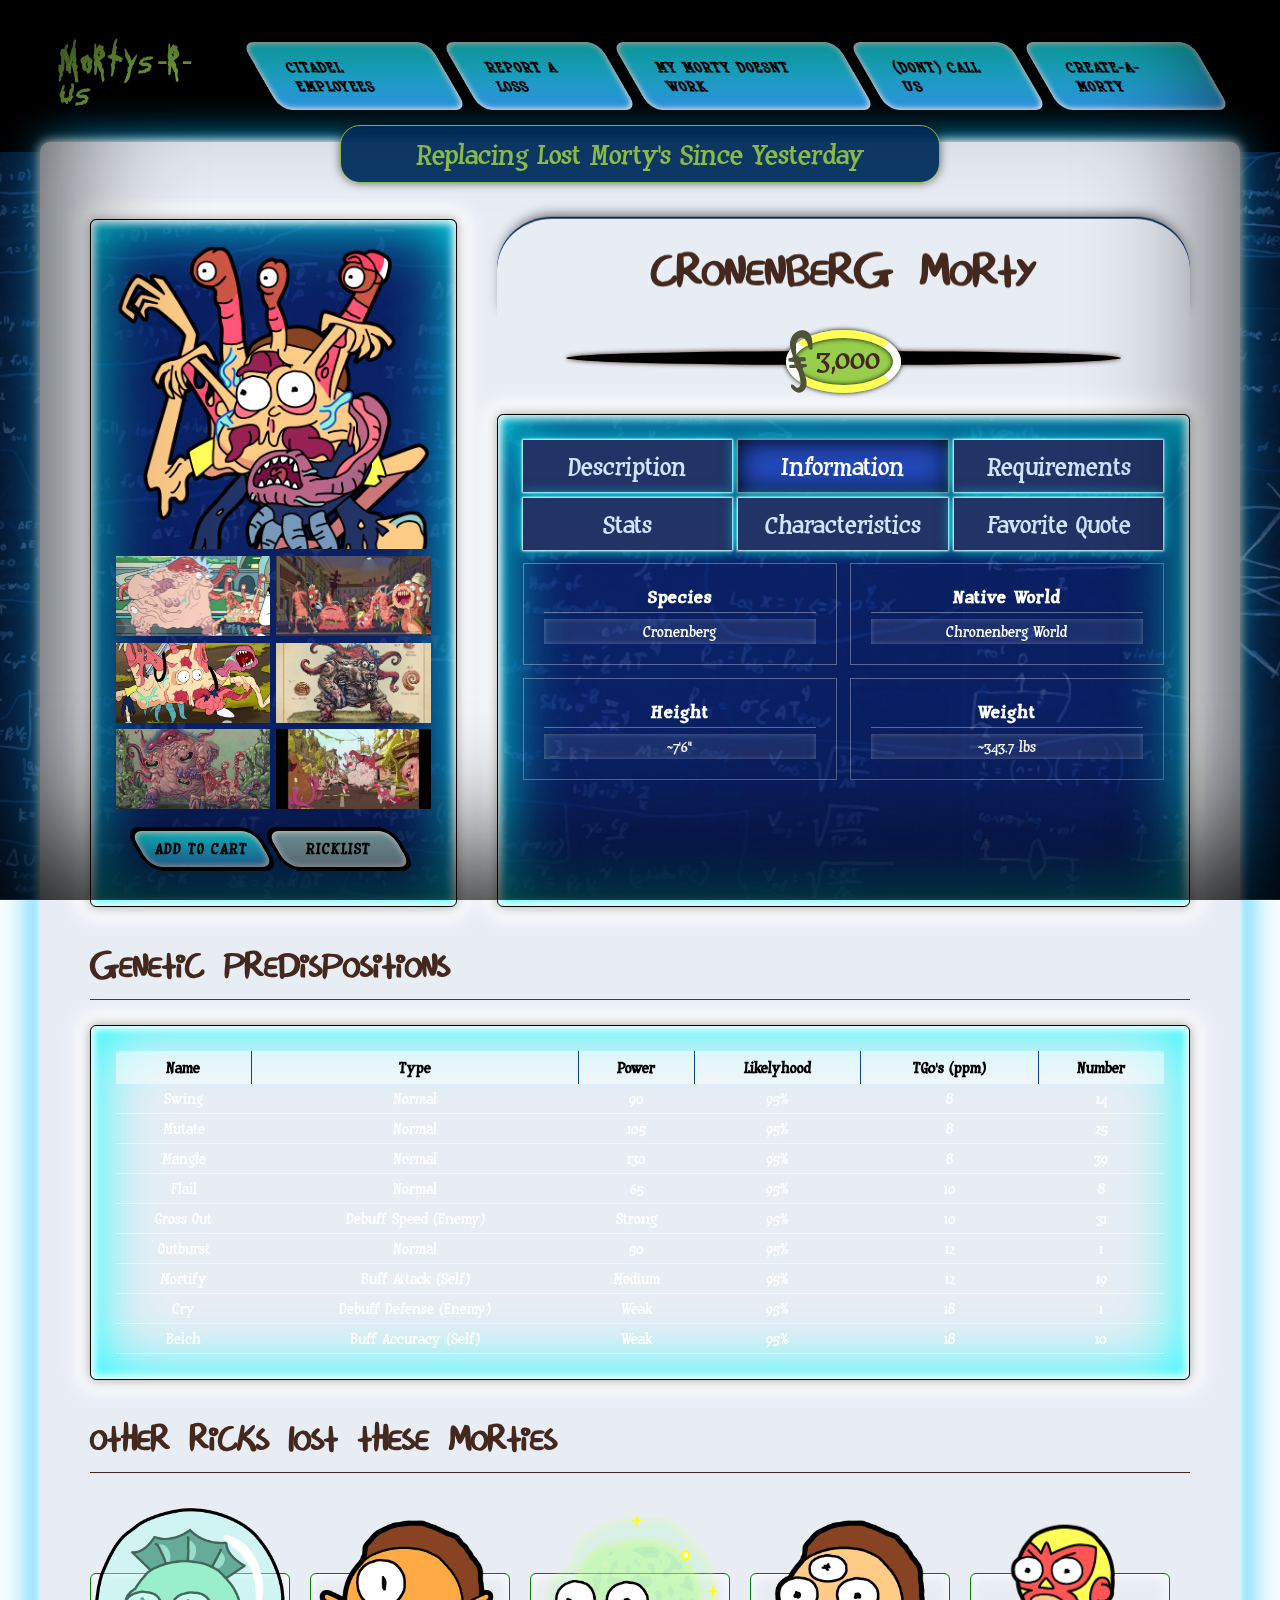
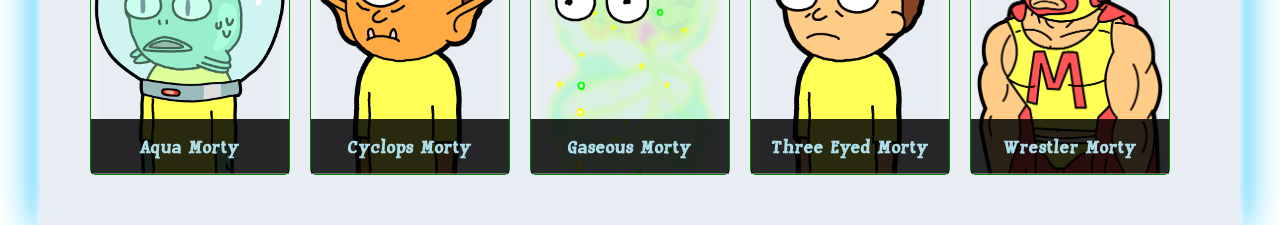
<file: index.html>
<!DOCTYPE html>
<html>
<head>
	<link href="fonts/stylesheet.css" rel="stylesheet">
	<link href="css/master.css" rel="stylesheet">
	<meta charset="utf-8">
	<title>Morty's-R-Us</title>
</head>
<body>
	<div class="nav-bar">
		<div class="home-link">
			<h1>Mortys-R-Us</h1>
			<div class="sub-title">
				<span>Peace Among Worlds</span>
			</div>
		</div>
		<div class="nav-links">
			<ul>
			  <li><a href="#">Citadel Employees</a></li>
        <li><a href="#">Report a loss</a></li>
        <li><a href="#">My Morty doesnt work</a></li>
        <li><a href="#">(Dont) Call Us</a></li>
        <li><a href="#" class="beta">Create-a-Morty</a></li>
			</ul>
		</div>
	</div>
	<div class="container">
		<div class="tag">
			Replacing Lost Morty's Since Yesterday
		</div>
		<div class="row">
			<div class="one-third">
				<div class="product-img"><img alt="" src="img/MortyCronenbergFront.png"></div>
				<div class="other-images">
					<div class="half">
            <div class="non-movable">
              <img alt="" src="img/cron1.png">
            </div>
            <div class="movable">
              <img src="img/cron1.png" alt="">
            </div>
          </div>
					<div class="half">
            <div class="non-movable">
              <img alt="" src="img/cron2.jpg">
            </div>
            <div class="movable">
              <img src="img/cron2.jpg" alt="">
            </div>
          </div>
					<div class="half">
            <div class="non-movable">
              <img alt="" src="img/cron3.png">
            </div>
            <div class="movable">
              <img src="img/cron3.png" alt="">
            </div>
          </div>
					<div class="half">
            <div class="non-movable">
              <img alt="" src="img/cron4.png">
            </div>
            <div class="movable">
              <img src="img/cron4.png" alt="">
            </div>
          </div>
					<div class="half">
            <div class="non-movable">
              <img alt="" src="img/cron5.jpg">
            </div>
            <div class="movable">
              <img src="img/cron5.jpg" alt="">
            </div>
          </div>
					<div class="half">
            <div class="non-movable">
              <img alt="" src="img/cron6.jpg">
            </div>
            <div class="movable">
              <img src="img/cron6.jpg" alt="">
            </div>
          </div>
				</div>
				<div class="buttons">
					<a class="cart-btn" href="#"><span>Add To Cart</span></a><a class="cart-btn grey" href="#"><span>Ricklist</span></a>
				</div>
			</div>
			<div class="two-thirds">
				<h2>Cronenberg Morty</h2>
				<div class="add-to-cart">
					<div class="price">
						<span>3,000</span>
					</div>
				</div>
				<div class="details">
					<input id="description-btn" name="info-tab" type="radio">
          <label for="description-btn">Description</label>
          <input checked id="information-btn" name="info-tab" type="radio"> 
          <label for="information-btn">Information</label>
          <input id="Requirements-btn" name="info-tab" type="radio">
          <label for="Requirements-btn">Requirements</label>
          <input id="stats-btn" name="info-tab" type="radio">
          <label for="stats-btn">Stats</label>
          <input id="character-btn" name="info-tab" type="radio">
          <label for="character-btn">Characteristics</label>
          <input id="quote-btn" name="info-tab" type="radio">
          <label for="quote-btn">Favorite Quote</label>
					<div class="detail-boxes">
						<div class="box description">
							<p>This Morty is from that episode of Rick and Morty where everyone don gets straight Cronenberged up, broh.</p>
						</div>
						<div class="box information">
							<div class="half">
								<h4>Species</h4><span>Cronenberg</span>
							</div>
							<div class="half">
								<h4>Native World</h4><span>Chronenberg World</span>
							</div>
							<div class="half">
								<h4>Height</h4><span>~7'6"</span>
							</div>
							<div class="half">
								<h4>Weight</h4><span>~343.7 lbs</span>
							</div>
						</div>
						<div class="box requirements">
							<ul>
								<li class="important">Must be a Cronenberg Rick (we do provide cronoplasty transmogrification services)</li>
								<li>Feeding: Cronenbergs don't need food.</li>
								<li>Can not exist outside cronenberg world or otherwise sufficient bioPod shelter for more than one day</li>
								<li>Plumbus not included... Purchase one here</li>
							</ul>
						</div>
						<div class="box stats">
							<div class="half">
								<h4>Offensive Abilities</h4><span>(See Table Below)</span>
							</div>
							<div class="half">
								<h4>Defensive Abilities</h4><span>Strange Unpleasant Odor</span>
							</div>
							<div class="half">
								<h4>Brain Wave Cancelation</h4><span>99.9999%</span>
							</div>
							<div class="half">
								<h4>Evolutionary Branch ID</h4><span>BS-6D458-AF</span>
							</div>
							<div class="half">
								<h4>Last Clone Date</h4><span>C-137-ET:3-27-2010</span>
							</div>
							<div class="half">
								<h4>Carbon Dating</h4><span>14 Earth Years</span>
							</div>
						</div>
						<div class="box character">
							<p>Messed up</p>
						</div>
						<div class="box quote">
							<p>I'm going to, y'know, miss Cronenberg world because everyone was Cronenberged all along like us from the beginning, y'know? I mean I wish we hadn't genetically ruined Cronenberg World beyond repair like we did, y'know, and turned everyone into regular normal people.</p>
						</div>
					</div>
				</div>
			</div>
		</div>
    <h3>Genetic Predispositions</h3>
		<div class="attacks">
			<table>
				<thead>
					<tr>
						<th>Name</th>
						<th>Type</th>
						<th>Power</th>
						<th>Likelyhood</th>
						<th>TG0's (ppm)</th>
						<th>Number</th>
					</tr>
				</thead>
				<tbody>
					<tr>
						<td>Swing</td>
						<td>Normal</td>
						<td>90</td>
						<td>95%</td>
						<td>8</td>
						<td>14</td>
					</tr>
					<tr>
						<td>Mutate</td>
						<td>Normal</td>
						<td>105</td>
						<td>95%</td>
						<td>8</td>
						<td>25</td>
					</tr>
					<tr>
						<td>Mangle</td>
						<td>Normal</td>
						<td>130</td>
						<td>95%</td>
						<td>8</td>
						<td>39</td>
					</tr>
					<tr>
						<td>Flail</td>
						<td>Normal</td>
						<td>65</td>
						<td>95%</td>
						<td>10</td>
						<td>8</td>
					</tr>
					<tr>
						<td>Gross Out</td>
						<td>Debuff Speed (Enemy)</td>
						<td>Strong</td>
						<td>95%</td>
						<td>10</td>
						<td>31</td>
					</tr>
					<tr>
						<td>Outburst</td>
						<td>Normal</td>
						<td>50</td>
						<td>95%</td>
						<td>12</td>
						<td>1</td>
					</tr>
					<tr>
						<td>Mortify</td>
						<td>Buff Attack (Self)</td>
						<td>Medium</td>
						<td>95%</td>
						<td>12</td>
						<td>19</td>
					</tr>
					<tr>
						<td>Cry</td>
						<td>Debuff Defense (Enemy)</td>
						<td>Weak</td>
						<td>95%</td>
						<td>18</td>
						<td>1</td>
					</tr>
					<tr>
						<td>Belch</td>
						<td>Buff Accuracy (Self)</td>
						<td>Weak</td>
						<td>95%</td>
						<td>18</td>
						<td>10</td>
					</tr>
				</tbody>
			</table>
		</div>
    <h3>Other Ricks lost these morties</h3>
		<div class="other-products">
			<div class="one-fifth">
				<a class="product-link" href="#"><img alt="" src="img/MortyAquaFront.png">
				<h4>Aqua Morty</h4></a>
			</div>
			<div class="one-fifth">
				<a class="product-link" href="#"><img alt="" src="img/MortyCyclopsFront.png">
				<h4>Cyclops Morty</h4></a>
			</div>
			<div class="one-fifth">
				<a class="product-link" href="#"><img alt="" src="img/MortyGaseousFront.png">
				<h4>Gaseous Morty</h4></a>
			</div>
			<div class="one-fifth">
				<a class="product-link" href="#"><img alt="" src="img/MortyThreeEyeFront.png">
				<h4>Three Eyed Morty</h4></a>
			</div>
			<div class="one-fifth">
				<a class="product-link" href="#"><img alt="" src="img/MortyWrestlerFront.png">
				<h4>Wrestler Morty</h4></a>
			</div>
		</div>
	</div>
	<div class="dark-overlay"></div>
</body>
</html>
</file>
<file: fonts/stylesheet.css>
@font-face {
    font-family: 'Get Schwifty';
    src: url('GetSchwifty-Regular.eot');
    src: url('GetSchwifty-Regular.eot?#iefix') format('embedded-opentype'),
        url('GetSchwifty-Regular.woff') format('woff'),
        url('GetSchwifty-Regular.ttf') format('truetype');
    font-weight: normal;
    font-style: normal;
}

@font-face {
    font-family: 'Huxtable';
    src: url('Huxtable-Regular.eot');
    src: url('Huxtable-Regular.eot?#iefix') format('embedded-opentype'),
        url('Huxtable-Regular.woff') format('woff'),
        url('Huxtable-Regular.ttf') format('truetype');
    font-weight: normal;
    font-style: normal;
}

@font-face {
    font-family: 'Helvetica Neue';
    src: url('HelveticaNeueBoldCondensed.eot');
    src: url('HelveticaNeueBoldCondensed.eot?#iefix') format('embedded-opentype'),
        url('HelveticaNeueBoldCondensed.woff') format('woff'),
        url('HelveticaNeueBoldCondensed.ttf') format('truetype');
    font-weight: bold;
    font-style: normal;
}

@font-face {
    font-family: 'Rick_and_Morty';
    src: url('Rick_and_Morty.eot');
    src: url('Rick_and_Morty.eot?#iefix') format('embedded-opentype'),
        url('Rick_and_Morty.woff') format('woff'),
        url('Rick_and_Morty.ttf') format('truetype');
    font-weight: 500;
    font-style: normal;
}
</file>
<file: css/master.css>
h2, h3 {
    font-family: rick_and_morty;
}

h1 {
    font-family: get schwifty;
    color: #97ce4c;
    cursor: pointer;
}

h3 {
    font-size: 3em;
    margin: 0 0 25px;
    border-bottom: 1px solid;
    clear: both;
}

body {
    margin: 0;
    font-family: Huxtable;
    color: #44281d;
    background: url(../img/bg.jpg) center no-repeat;
    background-size: cover;
    background-attachment: fixed;
}


div {
    box-sizing: border-box;
}

img {
    max-width: 100%;
}

a {
    text-decoration: none;
    color: green;
}

h2 {
    font-size: 4em;
    text-align: center;
    margin: 0;
    padding-bottom: 10px;
    margin-top: 20px;
    padding-top: 30px;
    border-radius: 55px 55px 0 0;
     /* IE6-9 */
    transform-origin: bottom;
    perspective-origin: bottom;
    box-shadow: 0 -9px 13px -5px rgba(0, 0, 0, 0.58), 0 -2px 0px 0px rgb(13, 66, 136);
    transition: transform 1s cubic-bezier(0.51, 0.04, 0.56, 1.74), box-shadow 1s cubic-bezier(0.51, 0.04, 0.56, 1.74);
    transform: rotateX(-20deg);
    transition-delay: 1.5s;
}

label {
    width: 32.6333%;
    float: left;
    background: #223366;
    box-shadow: 0 0 2px 1px #fff, 0 0 14px 0px #0ff;
    color: #d1e4ff;
    font-size: 27px;
    text-align: center;
    margin: 0 1% 1% 0;
    padding: 10px;
    box-sizing: border-box;
    cursor: pointer;
    transition: all .4s ease;
}

label:nth-child(3n) {
    margin-right: 0;
}

input {
    display: none;
}

.box {
  overflow: auto;
  position: absolute;
  top: 50px;
  left: 0;
  opacity: 0;
  visibility: hidden;
  transition: all .2s cubic-bezier(0.25, 0.1, 0.34, 1.83);
  right: 0;
}

.nav-bar {
    background: #000000;
    color: #97ce4c;
    padding: 0px 60px;
    display: flex;
    justify-content: space-between;
    align-items: center;
    position: relative;
    z-index: 1;
}
.container {
    max-width: 1200px;
    margin: auto;
    background: rgb(232, 237, 244);
    padding: 50px;
    margin-top: -10px;
    border-radius: 10px 10px 0 0;
    animation: fadein 1s cubic-bezier(0.48, 0.05, 0.67, 1.96);
    position: relative;
    box-shadow: 0 0 10px 2px #fff, 0 0 42px 2px #00b9ff, 0 0 0 200px rgba(255, 255, 255, 0);
    transition: box-shadow .5s ease;
    transition-delay: .9s;
    z-index: 2;
}

.row {
    /* overflow: hidden; */
    display: flex;
}

.one-third {
    flex-basis: 33.3333%;
    margin-top: 27px;
    border: 1px solid;
    padding: 14px;
    box-shadow: inset 0 0 9px #00000088;
    border-radius: 6px;
}

.two-thirds {
    flex-basis: 66.6666%;
    transition: all .2s ease;
    padding-left: 40px;
}

.half {
    float: left;
    width: 49%;
    margin: 1% 2% 1% 0;
}



.attacks table {
    width: 100%;
    text-align: center;
    border-spacing: 0;
}

.add-to-cart .price:before {
    content: "";
    position: absolute;
    left: 0;
    top: 40%;
    bottom: 40%;
    right: 0;
    background: #000;
    box-shadow: 0 0 5px;
    border-radius: 100%;
    transition-delay: 1s;
    transition: all .5s ease;
}

.home-link {
    position: relative;
    padding: 20px 0px;
    perspective: 741px;
    perspective-origin: bottom;
}

.nav-links ul {list-style: none;display: flex;justify-content: space-between;}

.detail-boxes {
    float: left;
    width: 100%;
    position: relative;
}

.box:not(.requirements) {
    text-align: center;
}

.one-fifth {
    flex-basis: 20%;
    padding: 0 20px 0 0px;
    flex-grow: 1;
}

.product-link {
    position: relative;
    display: block;
    padding-top: 100%;
    border: 1px solid;
    background: rgb(13, 68, 136);
    border-radius: 6px;
    box-shadow: inset 0 0 14px 1px #fff;
    transition: all .2s ease;
    background-image: url(../img/bg2.jpg);
    background-attachment: fixed;
}

.other-products {
    display: flex;
    justify-content: space-between;
    margin-top: 100px;
}

a.product-link img {
    position: absolute;
    bottom: 0;
    left: 0;
    right: 0;
    height: 134%;
    width: 100%;
    object-fit: cover;
    object-position: top;
    pointer-events: none;
    transition: height .2s cubic-bezier(0.25, 0.1, 0.18, 2.08);
}


.product-link h4 {
    position: absolute;
    bottom: 0;
    left: 0;
    right: 0;
    margin: 0;
    padding: 15px 5px;
    background: rgba(0, 0, 0, 0.84);
    text-align: center;
    color: #addeea;
}

.container > div:not(:last-of-type) {
    margin-bottom: 40px;
}

.details {
  width: 100%;
  overflow: hidden;
  padding: 25px;
  background: #0d4488;
  box-shadow: inset 0 0 9px 3px #fff, inset 0 0 67px 0px #0ff;
  border: 1px solid #000;
  color: #fff;
  min-height: 493px;
}

.details, .attacks, .one-third {
    padding: 25px;
    background: #0d4488;
    box-shadow: inset 0 0 9px 3px #fff, inset 0 0 67px 0px #0ff, 0 0 12px #0000005c, 0 0 19px 12px;
    border: 1px solid #000;
    color: #fff;
    border-radius: 6px;
    background: url(../img/bg2.jpg);
    background-attachment: fixed;
}

input#description-btn:checked ~ .detail-boxes .description {
    opacity: 1;
    position: relative;
    visibility: visible;
    top: 0;
}

input#information-btn:checked ~ .detail-boxes .information {
    opacity: 1;
    position: relative;
    visibility: visible;
    top: 0;
}

input#Requirements-btn:checked ~ .detail-boxes .requirements {
    opacity: 1;
    position: relative;
    visibility: visible;
    top: 0;
}

input#stats-btn:checked ~ .detail-boxes .stats {
    opacity: 1;
    position: relative;
    visibility: visible;
    top: 0;
}

input#quote-btn:checked ~ .detail-boxes .quote {
    opacity: 1;
    position: relative;
    visibility: visible;
    top: 0;
}

input#character-btn:checked ~ .detail-boxes .character {
    opacity: 1;
    position: relative;
    visibility: visible;
    top: 0;
}

@keyframes fadein {
    from { opacity: 0; top: 50px; filter:invert(1)}
    to   { opacity: 1; top: 0px; filter:invert(0)}
}

.price {
    padding: 20px;
    font-size: 2em;
    text-align: center;
    line-height: 1;
    width: 80%;
    display: block;
    position: relative;
    margin: auto;
}

.add-to-cart {
    margin-bottom: 20px;
    padding-top: 0;
    border-radius: 0 0 55px 55px;
    /*box-shadow: inset 0 -14px 13px -8px rgba(0, 0, 0, 0.58);
    background: rgba(0, 97, 255, 0.07);*/
    transform-origin: top;
}

.price span {
    background: #97ce4c;
    border-radius: 100%;
    border: 8px solid #ffff55;
    border-left-color: white;
    border-right-color: white;
    box-shadow: inset 0 0 5px #000, 0 0 5px #000;
    padding: 0px 13px 8px 22px;
    position: relative;
}

.cart-btn, .nav-links a{
    display: inline-block;
/* Permalink - use to edit and share this gradient: http://colorzilla.com/gradient-editor/#13fcfe+0,37a6ff+100 */
    position: relative;
    background: rgb(19,252,254); /* Old browsers */
    background: -moz-linear-gradient(top, rgba(19,252,254,1) 0%, rgba(55,166,255,1) 100%); /* FF3.6-15 */
    background: -webkit-linear-gradient(top, rgba(19,252,254,1) 0%,rgba(55,166,255,1) 100%); /* Chrome10-25,Safari5.1-6 */
    background: linear-gradient(to bottom, rgba(19,252,254,1) 0%,rgba(55,166,255,1) 100%); /* W3C, IE10+, FF16+, Chrome26+, Opera12+, Safari7+ */
    filter: progid:DXImageTransform.Microsoft.gradient( startColorstr='#13fcfe', endColorstr='#37a6ff',GradientType=0 ); /* IE6-9 */
    padding: 15px 30px;
    border-radius: 16px;
    box-shadow: inset 0 0 5px 2px #fff;
    border: 4px solid #000;
    color: #000;
    font-weight: bold;
    letter-spacing: 1px;
    text-transform: uppercase;
    transform: skewx(30deg);
    width: 64px;
    height: 6px;
    margin-right: 5px;
}

a.cart-btn span {
    transform:  skewx(-30deg);
    position: absolute;
    top: 8px;
    left: 0;
    right: 0;
    text-align: center;
}

.price span:before {
    content: url(../img/flurbo.png);
    position: absolute;
    left: -6px;
    top: -8px;
}

.other-images .half {
    height: 80px;
}

.box .half {
    border: 1px solid rgba(255, 255, 255, 0.32);
    padding: 20px;
}

h4 {
    margin: 0 0 6px;
    letter-spacing: 1px;
    font-size: 20px;
    border-bottom: 1px solid rgba(255, 255, 255, 0.35);
    padding-bottom: 4px;
}

.dark-overlay {
    position: fixed;
    left: 0;
    right: 0;
    top: 0;
    bottom: 0;
    pointer-events: none;
    box-shadow: inset 0 0 156px 26px #000;
    z-index: 3;
    transition: all 1s ease;
    transition-delay: .5s;
}

.other-images img {
    width: 100%;
    height: 100%;
    object-fit: cover;
    transition: all 10s ease;
}


.half:nth-of-type(2n) {
    margin-right: 0;
}
th {
    padding: 7px;
    border-right: 1px solid #0d4488;
}

thead {
    background: rgba(255, 255, 255, 0.48);
    color: #000;
}

th:last-child {
    border: none;
}

td {
    border-bottom: 1px solid rgba(255, 255, 255, 0.48);
}

table td {
    padding: 5px;
}

a.product-link:hover img {
    height: 120%;
}

a.product-link:hover {
    background: url(../img/bg.jpg);
    background-attachment: fixed;
}

label:hover, input:checked + label {
    background: #2248ba;
    box-shadow: 0 0 2px 0px #fff, 0 0 7px 0px #0ff;
}

input:checked + label {
    box-shadow: 0 0 2px 1px #d37979, 0 0 14px 0px #0ff, inset 0 0 25px #000;
    color: #fff;
}

.buttons {
    overflow: auto;
    margin-top: 15px;
    display: flex;
    justify-content: center;
    margin-bottom: 10px;
}

a.cart-btn.grey {
/* Permalink - use to edit and share this gradient: http://colorzilla.com/gradient-editor/#93c8c9+0,a2bcd2+100 */
background: rgb(147,200,201); /* Old browsers */background: -moz-linear-gradient(top, rgba(147,200,201,1) 0%, rgba(162,188,210,1) 100%); /* FF3.6-15 */background: -webkit-linear-gradient(top, rgba(147,200,201,1) 0%,rgba(162,188,210,1) 100%); /* Chrome10-25,Safari5.1-6 */background: linear-gradient(to bottom, rgba(147,200,201,1) 0%,rgba(162,188,210,1) 100%); /* W3C, IE10+, FF16+, Chrome26+, Opera12+, Safari7+ */filter: progid:DXImageTransform.Microsoft.gradient( startColorstr='#93c8c9', endColorstr='#a2bcd2',GradientType=0 ); /* IE6-9 */
}

.other-images:after {
  content: "";
  display: table;
  clear: both;
}

a.cart-btn:hover {/* Permalink - use to edit and share this gradient: http://colorzilla.com/gradient-editor/#87efff+0,99c5ff+100 */
    background: rgb(135,239,255); /* Old browsers */
    background: -moz-linear-gradient(top, rgba(135,239,255,1) 0%, rgba(153,197,255,1) 100%); /* FF3.6-15 */
    background: -webkit-linear-gradient(top, rgba(135,239,255,1) 0%,rgba(153,197,255,1) 100%); /* Chrome10-25,Safari5.1-6 */
    background: linear-gradient(to bottom, rgba(135,239,255,1) 0%,rgba(153,197,255,1) 100%); /* W3C, IE10+, FF16+, Chrome26+, Opera12+, Safari7+ */
    filter: progid:DXImageTransform.Microsoft.gradient( startColorstr='#87efff', endColorstr='#99c5ff',GradientType=0 ); /* IE6-9 */
}

.box.character p {
    font-size: 4em;
}

.box.quote p, .box.description {
    font-size: 2em;
    font-style: italic;
}

.box.quote:before {
    content: '"';
    font-size: 7em;
    position: absolute;
    left: 12px;
    top: -20px;
    transform: skewX(-30deg);
}

.box.requirements ul {
    font-size: 1.5em;
}

.box span {
    display: block;
    padding: 3px;
    background: rgba(255, 255, 255, 0.08);
    box-shadow: inset 0 0 5px rgba(255, 255, 255, 0.26);
}

.product-img {
    /* margin-top: 27px; */
}

tbody tr:hover {
    background: rgba(255, 255, 255, 0.17);
}

tr {
    transition: all .2s ease;
}

.sub-title {
    position: absolute;
    top: 100%;
    left: 0;
    right: 0;
    background: #326a79;
    padding: 10px;
    text-align: center;
    text-shadow: 0 0 5px #000;
    border-radius: 0 0 20px 20px;
    box-shadow: inset 0 6px 6px -5px #000, 0 0 10px #000;
    font-size: 47px;
    text-transform: uppercase;
    color: #658e87;
    transform: rotateX(90deg) perspective(0px);
    transition: transform 2s ease, color 2s ease, background 2s ease;
    transform-origin: top;
}

h1:hover + .sub-title {
    transform: rotateX(0deg) perspective(1000px);
    background: #55b4cf;
    color: #aef6ea;
}

.tag {
    position: absolute;
    top: -17px;
    left: 25%;
    right: 25%;
    text-align: center;
    background: #002f5ff0;
    padding: 10px;
    color: #8ec248;
    border-radius: 20px;
    font-size: 30px;
    box-shadow: 0 0 10px #00000088;
    border: 1px solid;
}

.nav-links {
    min-width: 50%;
}

.nav-links a {
    height: auto;
    width: auto;
}

.non-movable {
    height: 100%;
}

.movable {
    position: absolute;
    bottom: calc(100% + 5px);
    left: 0;
    right: 0;
    height: 304px;
    opacity: 0;
    transition: all .35s ease;
}

.other-images {
    position: relative;
}

.non-movable:hover + .movable {
    opacity: 1;
}

.non-movable:hover + .movable img {
    object-position: bottom right;
}

.movable img {
    object-position: top left;
    object-fit: none;
}
</file>
